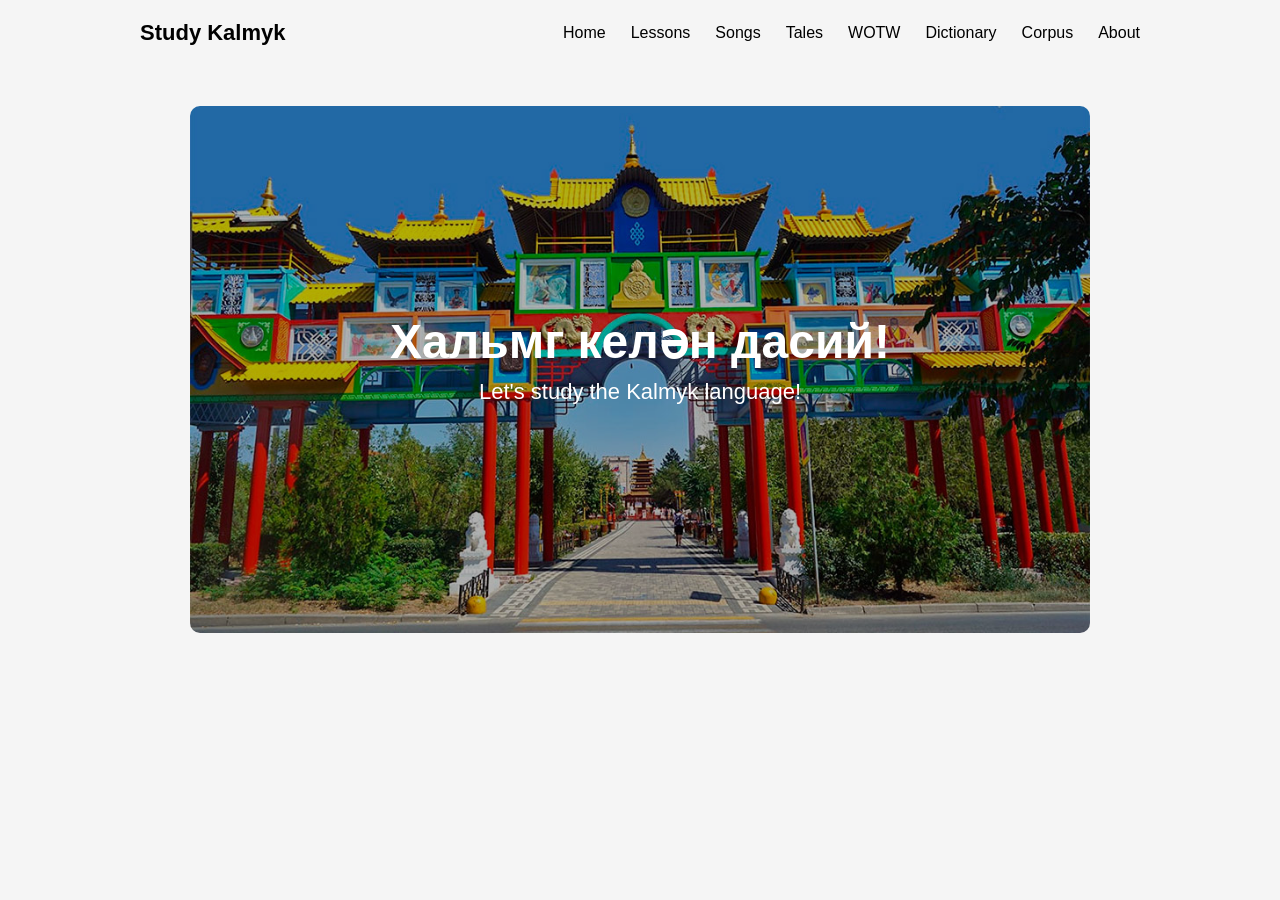
<file: index.html>
<!DOCTYPE html>
<html>
<head>
    <title>Study Kalmyk</title>
    <link rel="stylesheet" href="style.css">
</head>
<body class="has-hero">

    <!-- Navigation Bar -->
	<nav class="nav-static">		
		<div class="logo">Study Kalmyk</div>
		<ul class="nav-links">
			<li><a href="index.html">Home</a></li>
			<li><a href="lessons.html">Lessons</a></li>
			<li><a href="songs.html">Songs</a></li>
			<li><a href="tales.html">Tales</a></li>
			<li><a href="wotw.html">WOTW</a></li>
			<li><a href="https://livingdictionaries.app/kalmyk/entries" target="_blank">Dictionary</a></li>
			<li><a href="corpus.html">Corpus</a></li>
			<li><a href="about.html">About</a></li>
		</ul>
	</nav>
	
    <!-- hero Section -->
    <section class="hero">
        <img src="images/golden-gate.jpg" alt="The Golden Gate in Elista, Republic of Kalmykia">
        <div class="hero-text">
            <h1>Хальмг келəн дасий!</h1>
            <p>Let's study the Kalmyk language!</p>
        </div>
    </section>

</body>
</html>
</file>
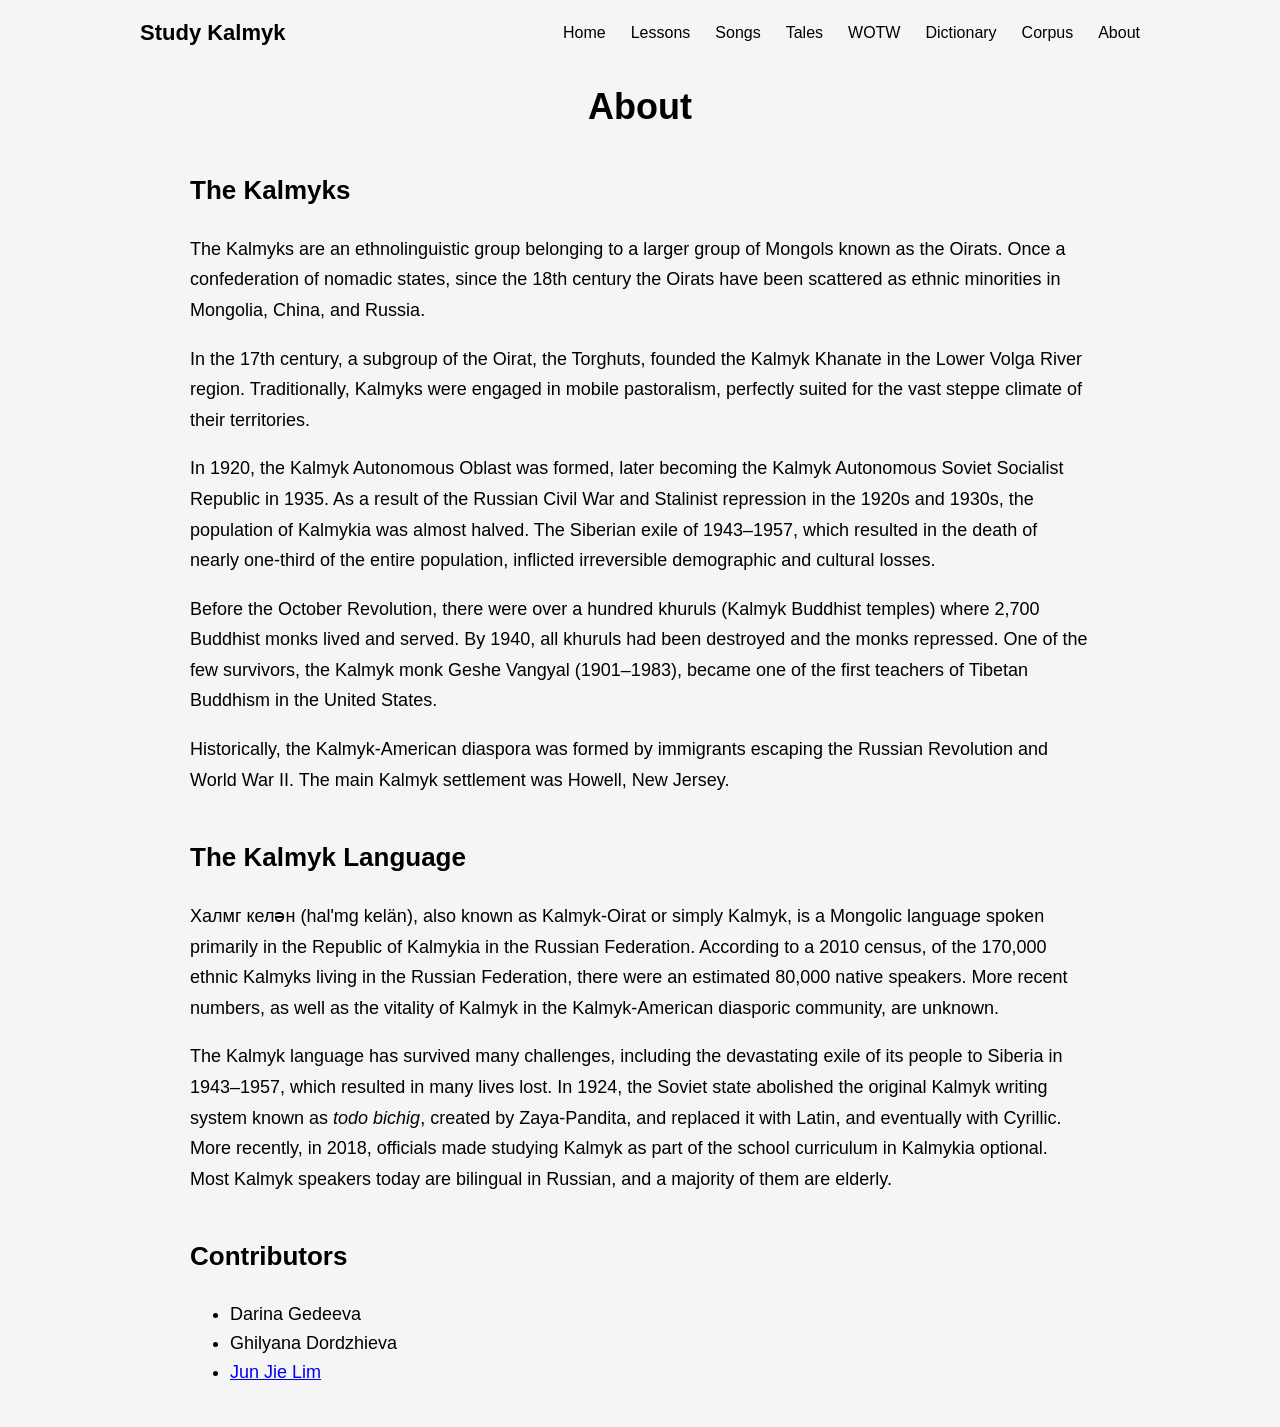
<file: about.html>
<!DOCTYPE html>
<html>
<head>
    <title>About Study Kalmyk</title>
    <link rel="stylesheet" href="style.css">
</head>

<body>
<nav class="nav-static">
    <div class="logo">Study Kalmyk</div>
    <ul class="nav-links">
        <li><a href="index.html">Home</a></li>
        <li><a href="lessons.html">Lessons</a></li>
        <li><a href="songs.html">Songs</a></li>
        <li><a href="tales.html">Tales</a></li>
        <li><a href="wotw.html">WOTW</a></li>
        <li><a href="https://livingdictionaries.app/kalmyk/entries" target="_blank">Dictionary</a></li>
        <li><a href="corpus.html">Corpus</a></li>
        <li><a href="about.html">About</a></li>
    </ul>
</nav>

<h1 class="page-title">About</h1>

<div class="about-section">

    <h2>The Kalmyks</h2>
    <p>
        The Kalmyks are an ethnolinguistic group belonging to a larger group of Mongols known as the Oirats.
        Once a confederation of nomadic states, since the 18th century the Oirats have been scattered as ethnic
        minorities in Mongolia, China, and Russia.
    </p>

    <p>
        In the 17th century, a subgroup of the Oirat, the Torghuts, founded the Kalmyk Khanate in the Lower Volga
        River region. Traditionally, Kalmyks were engaged in mobile pastoralism, perfectly suited for the vast steppe
        climate of their territories.
    </p>

    <p>
        In 1920, the Kalmyk Autonomous Oblast was formed, later becoming the Kalmyk Autonomous Soviet Socialist
        Republic in 1935. As a result of the Russian Civil War and Stalinist repression in the 1920s and 1930s,
        the population of Kalmykia was almost halved. The Siberian exile of 1943–1957, which resulted in the death
        of nearly one-third of the entire population, inflicted irreversible demographic and cultural losses.
    </p>

    <p>
        Before the October Revolution, there were over a hundred khuruls (Kalmyk Buddhist temples) where 2,700
        Buddhist monks lived and served. By 1940, all khuruls had been destroyed and the monks repressed. One of the
        few survivors, the Kalmyk monk Geshe Vangyal (1901–1983), became one of the first teachers of Tibetan Buddhism
        in the United States.
    </p>

    <p>
        Historically, the Kalmyk-American diaspora was formed by immigrants escaping the Russian Revolution and
        World War II. The main Kalmyk settlement was Howell, New Jersey.
    </p>

    <h2>The Kalmyk Language</h2>
    <p>
        Халмг келəн (hal'mg kelän), also known as Kalmyk-Oirat or simply Kalmyk, is a Mongolic language spoken
        primarily in the Republic of Kalmykia in the Russian Federation. According to a 2010 census, of the
        170,000 ethnic Kalmyks living in the Russian Federation, there were an estimated 80,000 native speakers.
        More recent numbers, as well as the vitality of Kalmyk in the Kalmyk-American diasporic community, are unknown.
    </p>

    <p>
        The Kalmyk language has survived many challenges, including the devastating exile of its people to Siberia
        in 1943–1957, which resulted in many lives lost. In 1924, the Soviet state abolished the original Kalmyk
        writing system known as <em>todo bichig</em>, created by Zaya-Pandita, and replaced it with Latin, and
        eventually with Cyrillic. More recently, in 2018, officials made studying Kalmyk as part of the school
        curriculum in Kalmykia optional. Most Kalmyk speakers today are bilingual in Russian, and a majority of
        them are elderly.
    </p>

    <h2>Contributors</h2>
    <ul class="contributors-list">
		<li>Darina Gedeeva</li>
        <li>Ghilyana Dordzhieva</li>
        <li><a href="https://limjunjie.com/" target="_blank">Jun Jie Lim</a></li>
    </ul>

</div>

</body>
</html>
</file>
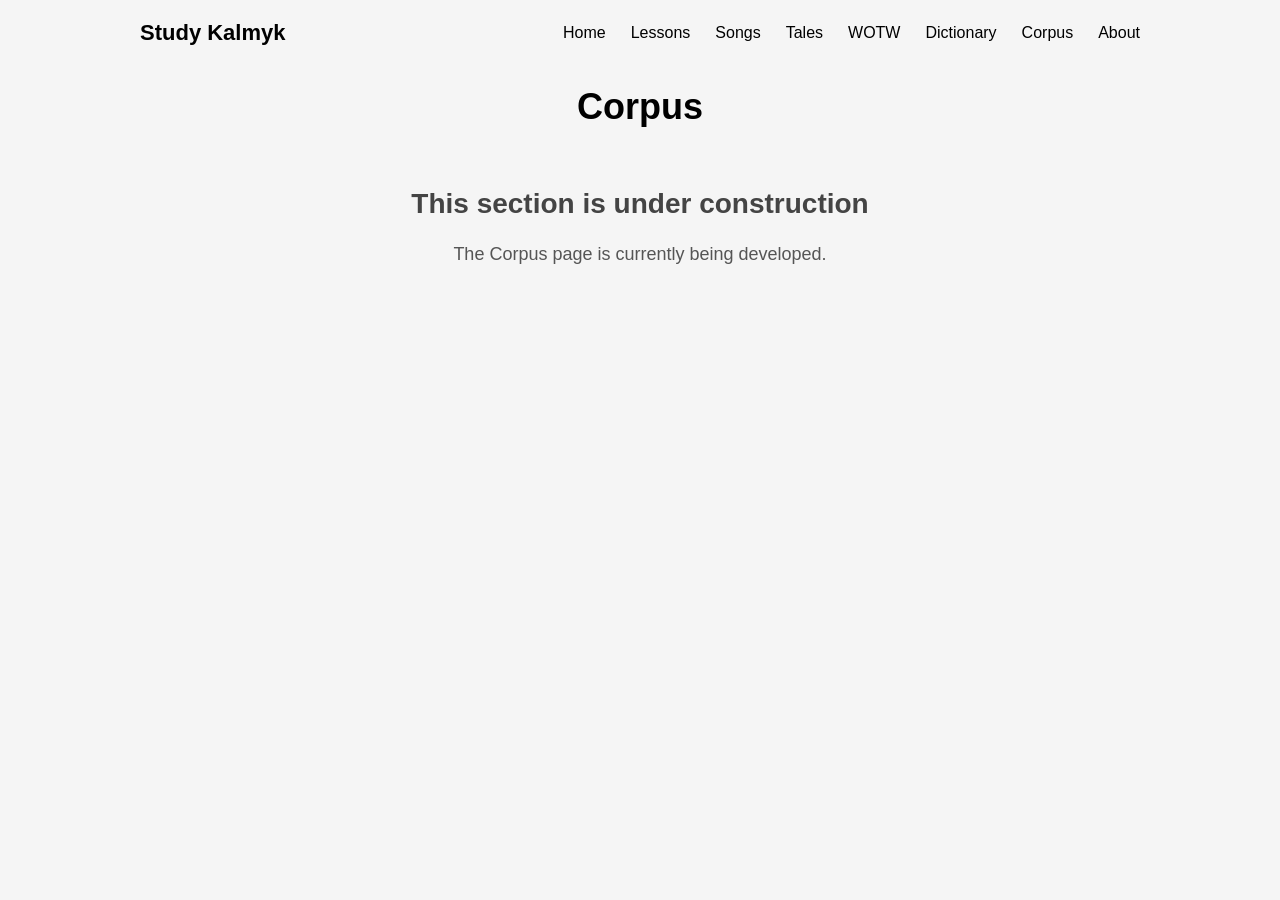
<file: corpus.html>
<!DOCTYPE html>
<html>
<head>
    <title>Kalmyk Corpus</title>
    <link rel="stylesheet" href="style.css">
</head>

<body>
<nav class="nav-static">
    <div class="logo">Study Kalmyk</div>
    <ul class="nav-links">
        <li><a href="index.html">Home</a></li>
        <li><a href="lessons.html">Lessons</a></li>
        <li><a href="songs.html">Songs</a></li>
        <li><a href="tales.html">Tales</a></li>
        <li><a href="wotw.html">WOTW</a></li>
        <li><a href="https://livingdictionaries.app/kalmyk/entries" target="_blank">Dictionary</a></li>
        <li><a href="corpus.html">Corpus</a></li>
        <li><a href="about.html">About</a></li>
    </ul>
</nav>

<h1 class="page-title">Corpus</h1>

<div class="general-container">
    <h2 class="general-title">This section is under construction</h2>
    <p class="general-text">
        The Corpus page is currently being developed.  
    </p>
</div>

</body>
</html>
</file>
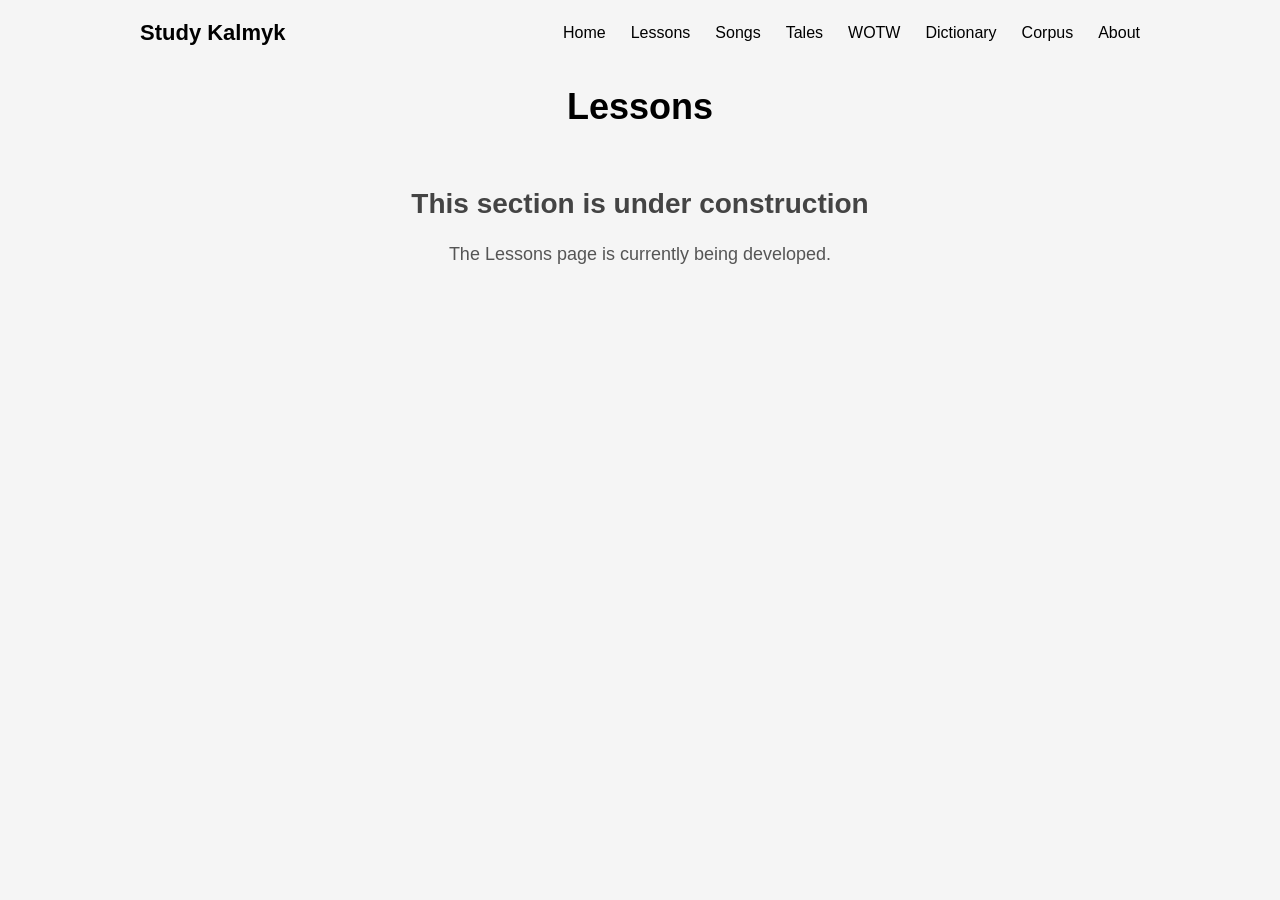
<file: lessons.html>
<!DOCTYPE html>
<html>
<head>
    <title>Kalmyk Lessons</title>
    <link rel="stylesheet" href="style.css">
</head>

<body>
<nav class="nav-static">
    <div class="logo">Study Kalmyk</div>
    <ul class="nav-links">
        <li><a href="index.html">Home</a></li>
        <li><a href="lessons.html">Lessons</a></li>
        <li><a href="songs.html">Songs</a></li>
        <li><a href="tales.html">Tales</a></li>
        <li><a href="wotw.html">WOTW</a></li>
        <li><a href="https://livingdictionaries.app/kalmyk/entries" target="_blank">Dictionary</a></li>
        <li><a href="corpus.html">Corpus</a></li>
        <li><a href="about.html">About</a></li>
    </ul>
</nav>

<h1 class="page-title">Lessons</h1>

<div class="general-container">
    <h2 class="general-title">This section is under construction</h2>
    <p class="general-text">
        The Lessons page is currently being developed.  
    </p>
</div>

</body>
</html>
</file>
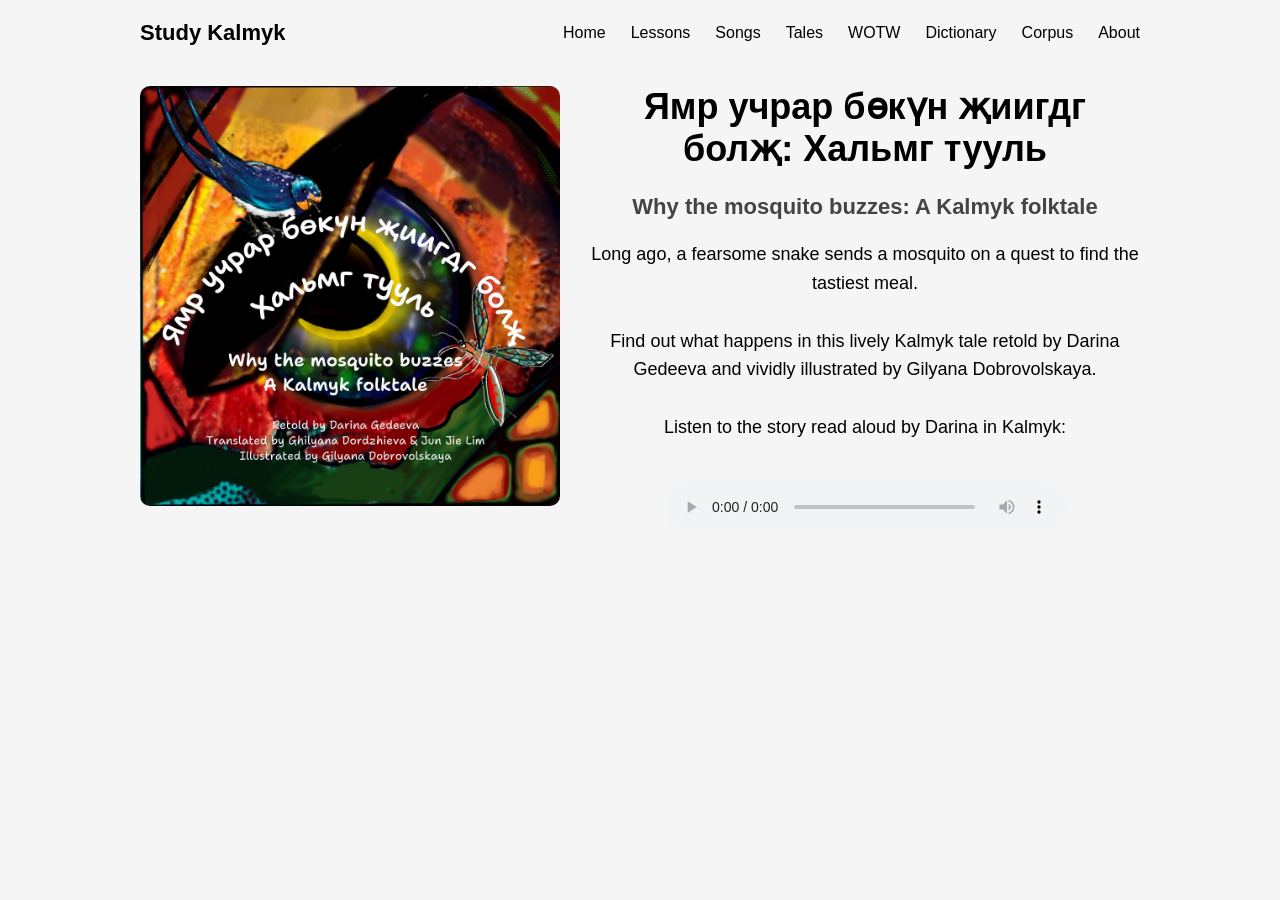
<file: mosquito.html>
<!DOCTYPE html>
<html>
<head>
    <meta charset="utf-8">
    <title>Redirecting...</title>

    <script>
        window.location.replace("/tales/mosquito.html");
    </script>
</head>
<body>
</body>
</html>
</file>
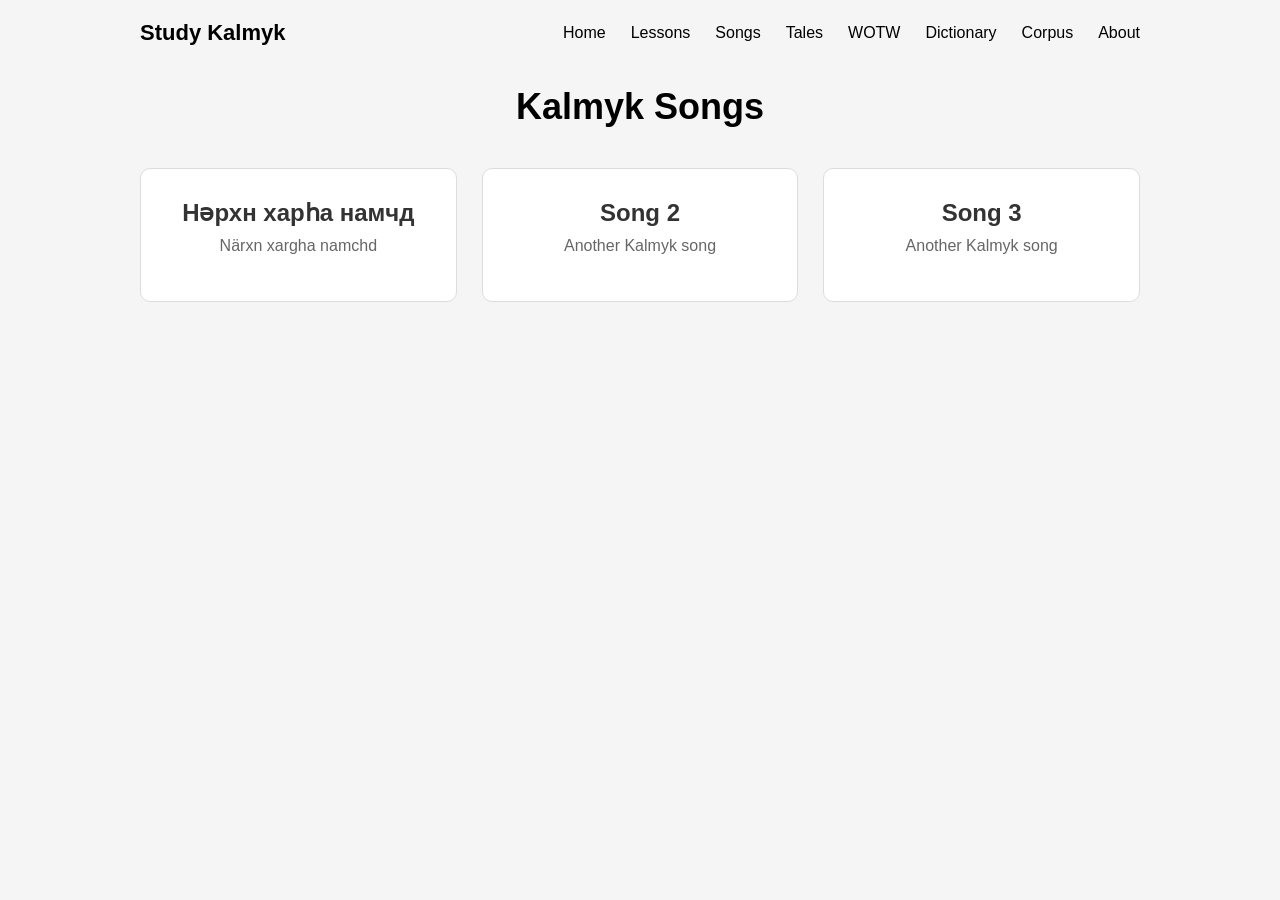
<file: songs.html>
<!DOCTYPE html>
<html>
<head>
    <title>Kalmyk Songs</title>
    <link rel="stylesheet" href="style.css">
</head>

<body>
<nav class="nav-static">
    <div class="logo">Study Kalmyk</div>
    <ul class="nav-links">
        <li><a href="index.html">Home</a></li>
        <li><a href="lessons.html">Lessons</a></li>
        <li><a href="songs.html">Songs</a></li>
        <li><a href="tales.html">Tales</a></li>
        <li><a href="wotw.html">WOTW</a></li>
        <li><a href="https://livingdictionaries.app/kalmyk/entries" target="_blank">Dictionary</a></li>
        <li><a href="corpus.html">Corpus</a></li>
        <li><a href="about.html">About</a></li>
    </ul>
</nav>

<h1 class="page-title">Kalmyk Songs</h1>

<div class="grid">

    <!-- SONG 1 -->
    <a class="tale-card" href="songs/naerxn-xargha-namchd.html">
        <div class="tale-card-inner">
            <h2>Нәрхн харһа намчд</h2>
            <p>Närxn xargha namchd</p>
        </div>
    </a>

    <!-- SONG 2 -->
    <a class="tale-card" href="songs/song2.html">
        <div class="tale-card-inner">
            <h2>Song 2</h2>
            <p>Another Kalmyk song</p>
        </div>
    </a>

    <!-- SONG 3 -->
    <a class="tale-card" href="songs/song3.html">
        <div class="tale-card-inner">
            <h2>Song 3</h2>
            <p>Another Kalmyk song</p>
        </div>
    </a>

</div>

</body>
</html>
</file>
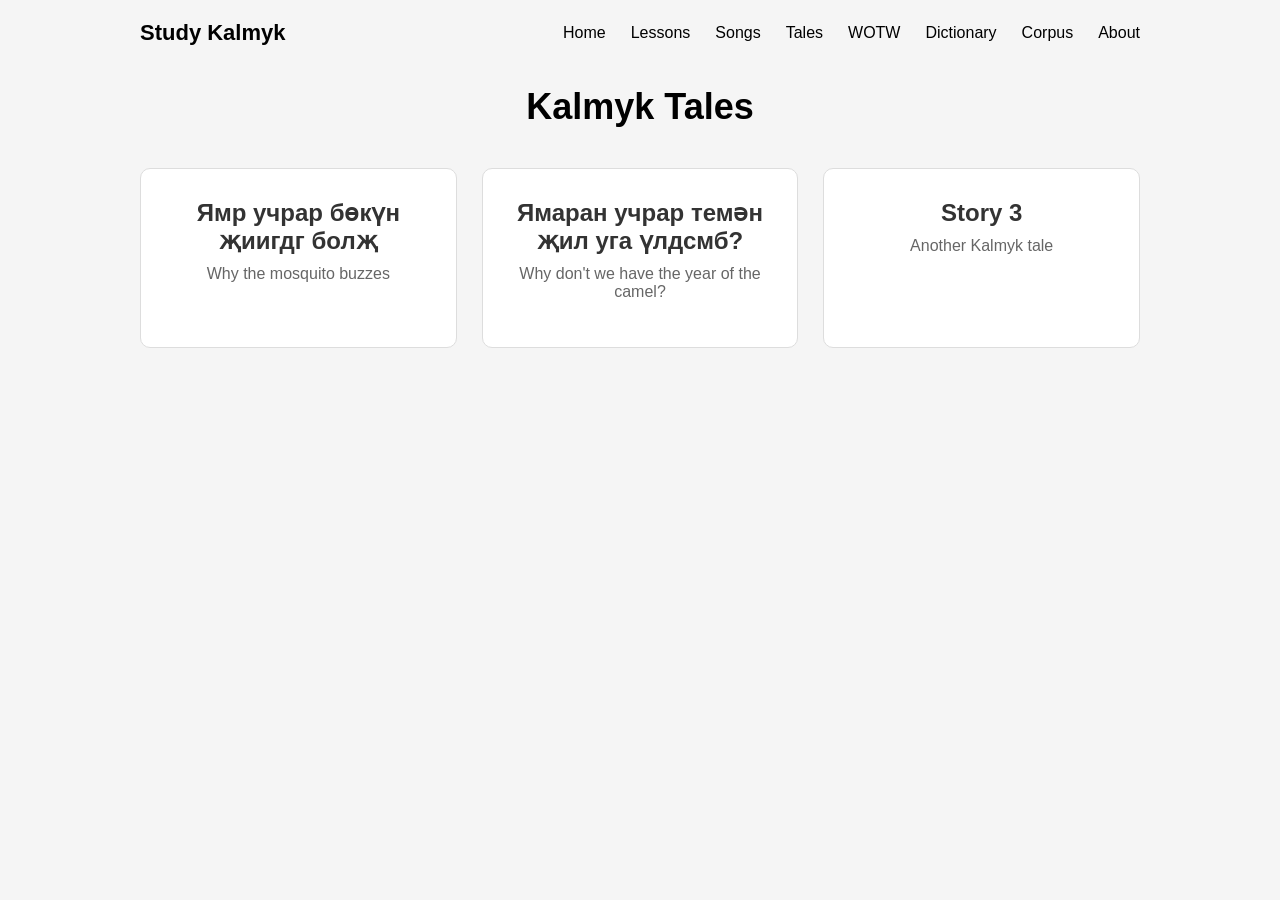
<file: tales.html>
<!DOCTYPE html>
<html>
<head>
    <title>Kalmyk Tales</title>
    <link rel="stylesheet" href="style.css">
</head>

<body>
<nav class="nav-static">
    <div class="logo">Study Kalmyk</div>
    <ul class="nav-links">
        <li><a href="index.html">Home</a></li>
        <li><a href="lessons.html">Lessons</a></li>
        <li><a href="songs.html">Songs</a></li>
        <li><a href="tales.html">Tales</a></li>
        <li><a href="wotw.html">WOTW</a></li>
        <li><a href="https://livingdictionaries.app/kalmyk/entries" target="_blank">Dictionary</a></li>
        <li><a href="corpus.html">Corpus</a></li>
        <li><a href="about.html">About</a></li>
    </ul>
</nav>

<h1 class="page-title">Kalmyk Tales</h1>

<div class="grid">

    <a class="tale-card" href="tales/mosquito.html">
        <div class="tale-card-inner">
            <h2>Ямр учрар бөкүн җиигдг болҗ</h2>
            <p>Why the mosquito buzzes</p>
        </div>
    </a>

    <a class="tale-card" href="tales/camel.html">
        <div class="tale-card-inner">
            <h2>Ямаран учрар темән җил уга үлдсмб?</h2>
            <p>Why don't we have the year of the camel?</p>
        </div>
    </a>

    <a class="tale-card" href="tales/story3.html">
        <div class="tale-card-inner">
            <h2>Story 3</h2>
            <p>Another Kalmyk tale</p>
        </div>
    </a>

</div>

</body>
</html>
</file>
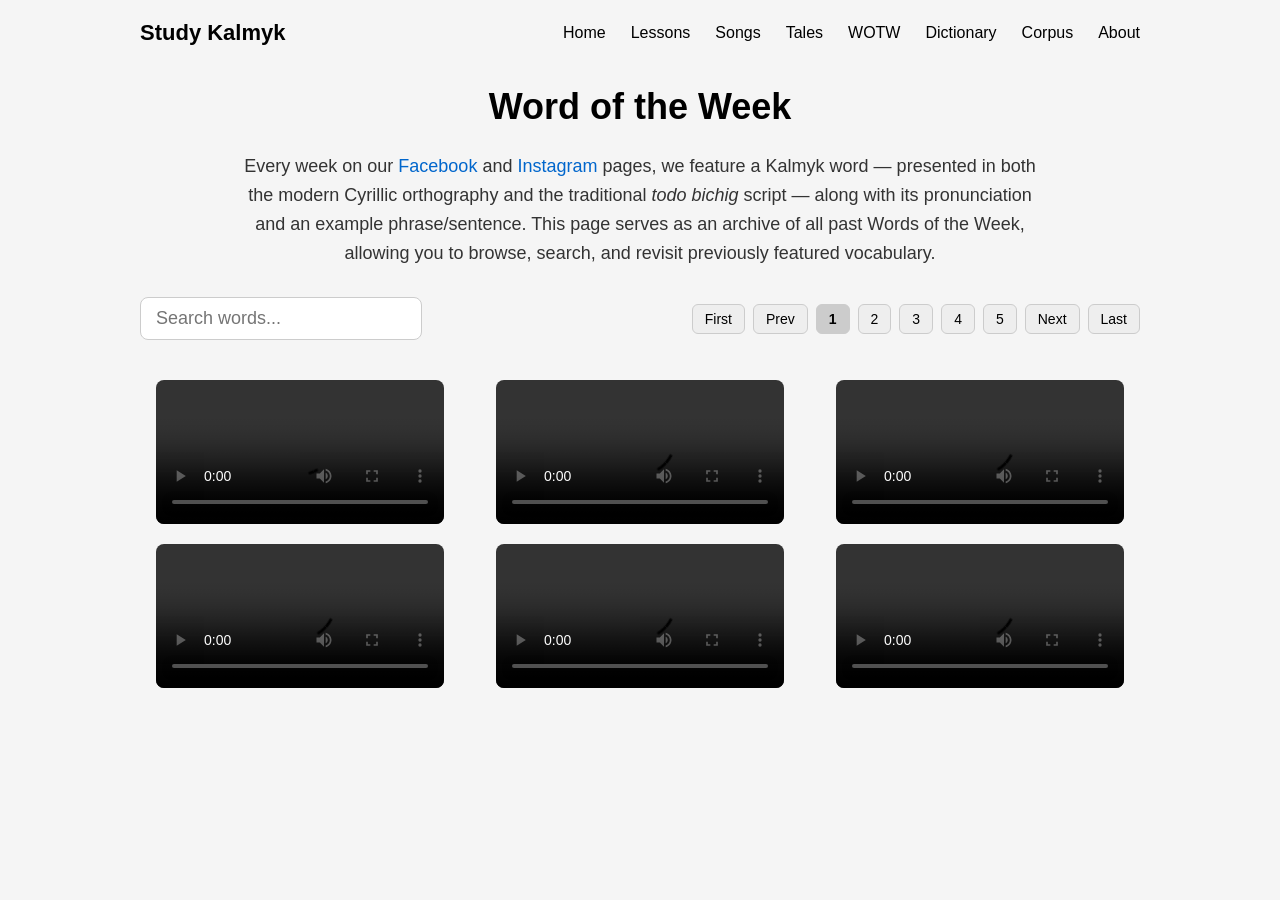
<file: wotw.html>
<!DOCTYPE html>
<html>
<head>
    <title>Kalmyk Word of the Week</title>
    <link rel="stylesheet" href="style.css">
</head>
<body>

<nav class="nav-static">
    <div class="logo">Study Kalmyk</div>
    <ul class="nav-links">
        <li><a href="index.html">Home</a></li>
        <li><a href="lessons.html">Lessons</a></li>
        <li><a href="songs.html">Songs</a></li>
        <li><a href="tales.html">Tales</a></li>
        <li><a href="wotw.html">WOTW</a></li>
        <li><a href="https://livingdictionaries.app/kalmyk/entries" target="_blank">Dictionary</a></li>
        <li><a href="corpus.html">Corpus</a></li>
        <li><a href="about.html">About</a></li>
    </ul>
</nav>

    <h1 class="page-title">Word of the Week</h1>
	
	<p class="intro-text">
    Every week on our <a href="https://www.facebook.com/studykalmyk/" target="_blank">Facebook</a> and <a href="https://www.instagram.com/studykalmyk/" target="_blank">Instagram</a> pages, we feature a Kalmyk word — presented in both the modern Cyrillic orthography and the traditional <i>todo bichig</i> script — along with its pronunciation and an example phrase/sentence. This page serves as an archive of all past Words of the Week, allowing you to browse, search, and revisit previously featured vocabulary.
	</p>

    <!-- Container for dynamic entries and search bar -->
    <div class="wotw-topbar">
		<input type="text" id="searchBar" placeholder="Search words..." class="search-input">
		<div id="pagination" class="pagination"></div>
	</div>

	<div id="wotwContainer" class="wotw-container"></div>


<script>
async function loadWOTW() {
    const response = await fetch("wotw.json");
    const data = await response.json();

    const container = document.getElementById("wotwContainer");
    const pagination = document.getElementById("pagination");
    const searchBar = document.getElementById("searchBar");

    let currentPage = 1;
    const itemsPerPage = 6;

    function renderPage() {
        container.innerHTML = "";

        const start = (currentPage - 1) * itemsPerPage;
        const end = start + itemsPerPage;
        const pageItems = data.slice(start, end);

        pageItems.forEach(entry => {
            const div = document.createElement("div");
            div.className = "wotw-entry";

            div.innerHTML = `
                <video controls class="wotw-video">
                    <source src="${entry.video}" type="video/mp4">
                </video>
            `;

            container.appendChild(div);
        });

        renderPagination();
    }

    function renderPagination() {
        pagination.innerHTML = "";

        const totalPages = Math.ceil(data.length / itemsPerPage);

        // FIRST
        const firstBtn = document.createElement("button");
        firstBtn.textContent = "First";
        firstBtn.onclick = () => {
            currentPage = 1;
            renderPage();
        };
        pagination.appendChild(firstBtn);

        // PREVIOUS
        const prevBtn = document.createElement("button");
        prevBtn.textContent = "Prev";
        prevBtn.onclick = () => {
            if (currentPage > 1) {
                currentPage--;
                renderPage();
            }
        };
        pagination.appendChild(prevBtn);

        // NUMBERED BUTTONS
        for (let i = 1; i <= totalPages; i++) {
            const pageBtn = document.createElement("button");
            pageBtn.textContent = i;

            if (i === currentPage) {
                pageBtn.classList.add("active");
            }

            pageBtn.onclick = () => {
                currentPage = i;
                renderPage();
            };

            pagination.appendChild(pageBtn);
        }

        // NEXT
        const nextBtn = document.createElement("button");
        nextBtn.textContent = "Next";
        nextBtn.onclick = () => {
            if (currentPage < totalPages) {
                currentPage++;
                renderPage();
            }
        };
        pagination.appendChild(nextBtn);

        // LAST
        const lastBtn = document.createElement("button");
        lastBtn.textContent = "Last";
        lastBtn.onclick = () => {
            currentPage = totalPages;
            renderPage();
        };
        pagination.appendChild(lastBtn);
    }

    // SEARCH FUNCTIONALITY
    searchBar.addEventListener("keyup", () => {
        const query = searchBar.value.toLowerCase().trim();

        if (query === "") {
            currentPage = 1;
            renderPage();
            return;
        }

        const filtered = data.filter(entry => {
            const metadata = `
                ${entry.word}
                ${entry.transliteration}
                ${entry["alt-transliteration"] || ""}
                ${entry.meaning}
                ${entry.example}
                ${entry["example-transliteration"] || ""}
                ${entry["alt-example-transliteration"] || ""}
                ${entry["example-meaning"] || ""}
                ${entry.video}
            `.toLowerCase();

            return metadata.includes(query);
        });

        container.innerHTML = "";
        pagination.innerHTML = "";

        filtered.forEach(entry => {
            const div = document.createElement("div");
            div.className = "wotw-entry";

            div.innerHTML = `
                <video controls class="wotw-video">
                    <source src="${entry.video}" type="video/mp4">
                </video>
            `;

            container.appendChild(div);
        });
    });

    renderPage();
}

loadWOTW();
</script>

</body>
</html>
</file>
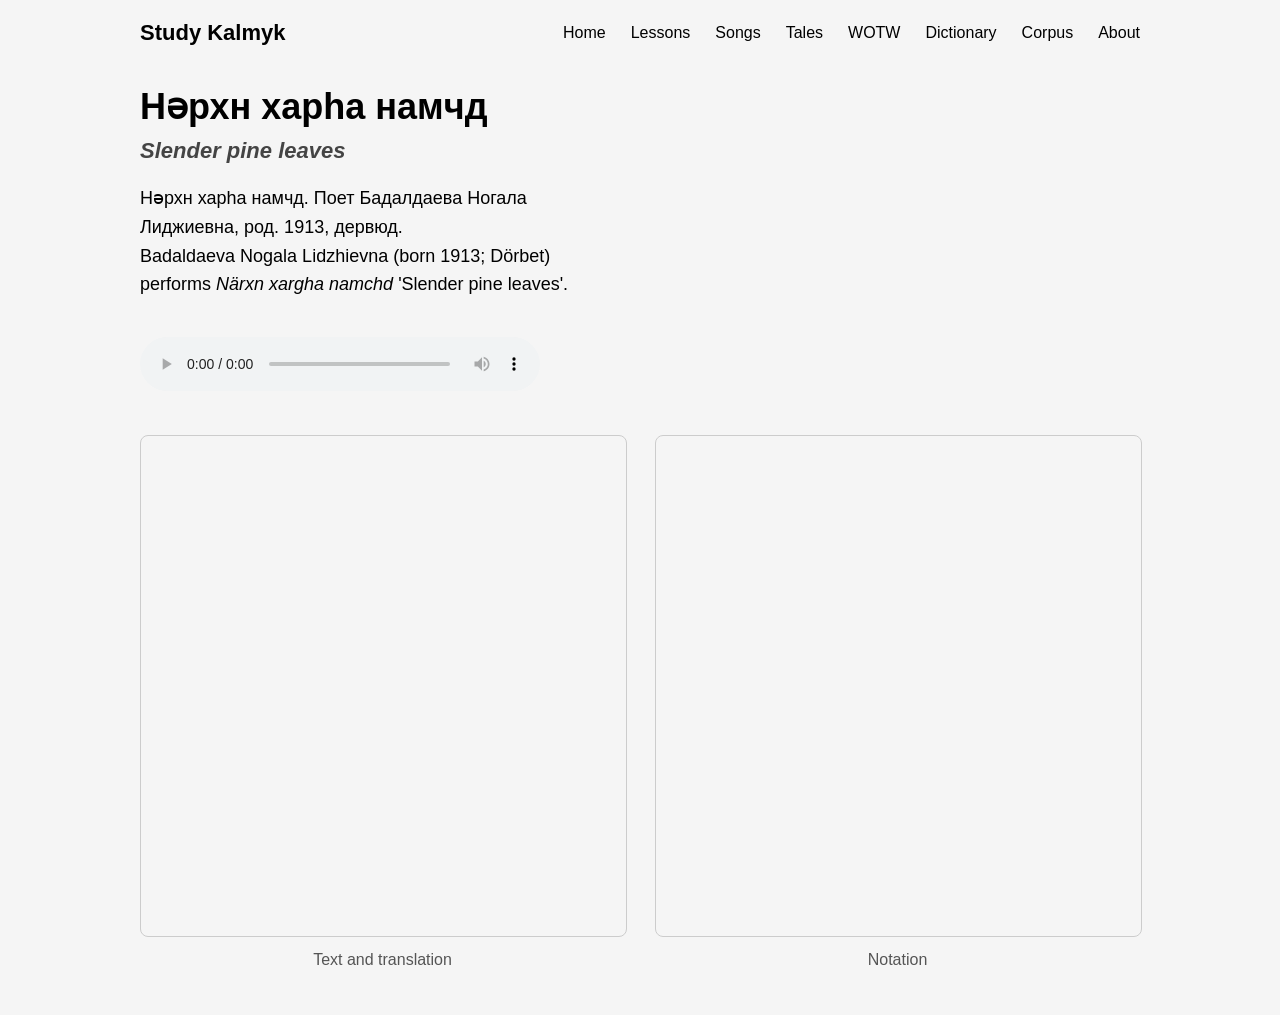
<file: songs/naerxn-xargha-namchd.html>
<!DOCTYPE html>
<html>
<head>
    <title>Нәрхн харhа намчд</title>
    <link rel="stylesheet" href="../style.css">
</head>

<body>
<nav class="nav-static">
    <div class="logo">Study Kalmyk</div>
    <ul class="nav-links">
        <li><a href="../index.html">Home</a></li>
        <li><a href="../lessons.html">Lessons</a></li>
        <li><a href="../songs.html">Songs</a></li>
        <li><a href="../tales.html">Tales</a></li>
        <li><a href="../wotw.html">WOTW</a></li>
        <li><a href="https://livingdictionaries.app/kalmyk/entries" target="_blank">Dictionary</a></li>
        <li><a href="../corpus.html">Corpus</a></li>
        <li><a href="../about.html">About</a></li>
    </ul>
</nav>

<div class="song-header">

    <!-- LEFT: Title + Subtitle + Description -->
    <div class="song-info">
        <h1 class="song-title">Нәрхн харhа намчд</h1>
        <h2 class="song-subtitle"><em>Slender pine leaves</em></h2>

        <p class="song-description">
            Нәрхн харhа намчд. Поет Бадалдаева Ногала Лиджиевна, род. 1913, дервюд.<br>
            Badaldaeva Nogala Lidzhievna (born 1913; Dörbet) performs <em>Närxn xargha namchd</em> 'Slender pine leaves'.
        </p>

        <audio controls class="song-audio">
            <source src="https://filedn.com/lLrTC9f1HFdSosvOHd13ozL/Study%20Kalmyk/songs/Naerxn%20xargha%20namchd/Saglr_301_19.mp3" type="audio/mpeg">
            Your browser does not support the audio element.
        </audio>
    </div>

    <!-- RIGHT: YouTube video -->
    <div class="song-video">
        <iframe 
            src="https://www.youtube.com/embed/dKcF5mxvQRs?si=JRbgnr1Zv_0BSwj6"
            class="video-embed"
            title="Нәрхн харhа намчд – performance"
            frameborder="0"
            allow="accelerometer; autoplay; clipboard-write; encrypted-media; gyroscope; picture-in-picture"
            allowfullscreen>
        </iframe>
    </div>

</div>


<div class="pdf-grid">

    <!-- PDF 1 -->
    <div class="pdf-box">
        <iframe 
            src="https://filedn.com/lLrTC9f1HFdSosvOHd13ozL/Study%20Kalmyk/songs/Naerxn%20xargha%20namchd/%D0%91%D0%B0%D0%B4%D0%B0%D0%BB%D0%B4%D0%B0%D0%B5%D0%B2%D0%B0_%D1%82%D0%B5%D0%BA%D1%81%D1%82_%D1%81%D0%B0%D0%B9%D1%82.pdf"
            class="pdf-viewer">
        </iframe>
        <p class="pdf-label">Text and translation</p>
    </div>

    <!-- PDF 2 -->
    <div class="pdf-box">
        <iframe 
            src="https://filedn.com/lLrTC9f1HFdSosvOHd13ozL/Study%20Kalmyk/songs/Naerxn%20xargha%20namchd/%D0%9D%D0%BE%D1%82%D1%8B.pdf"
            class="pdf-viewer">
        </iframe>
        <p class="pdf-label">Notation</p>
    </div>
	
</div>

</body>
</html>
</file>
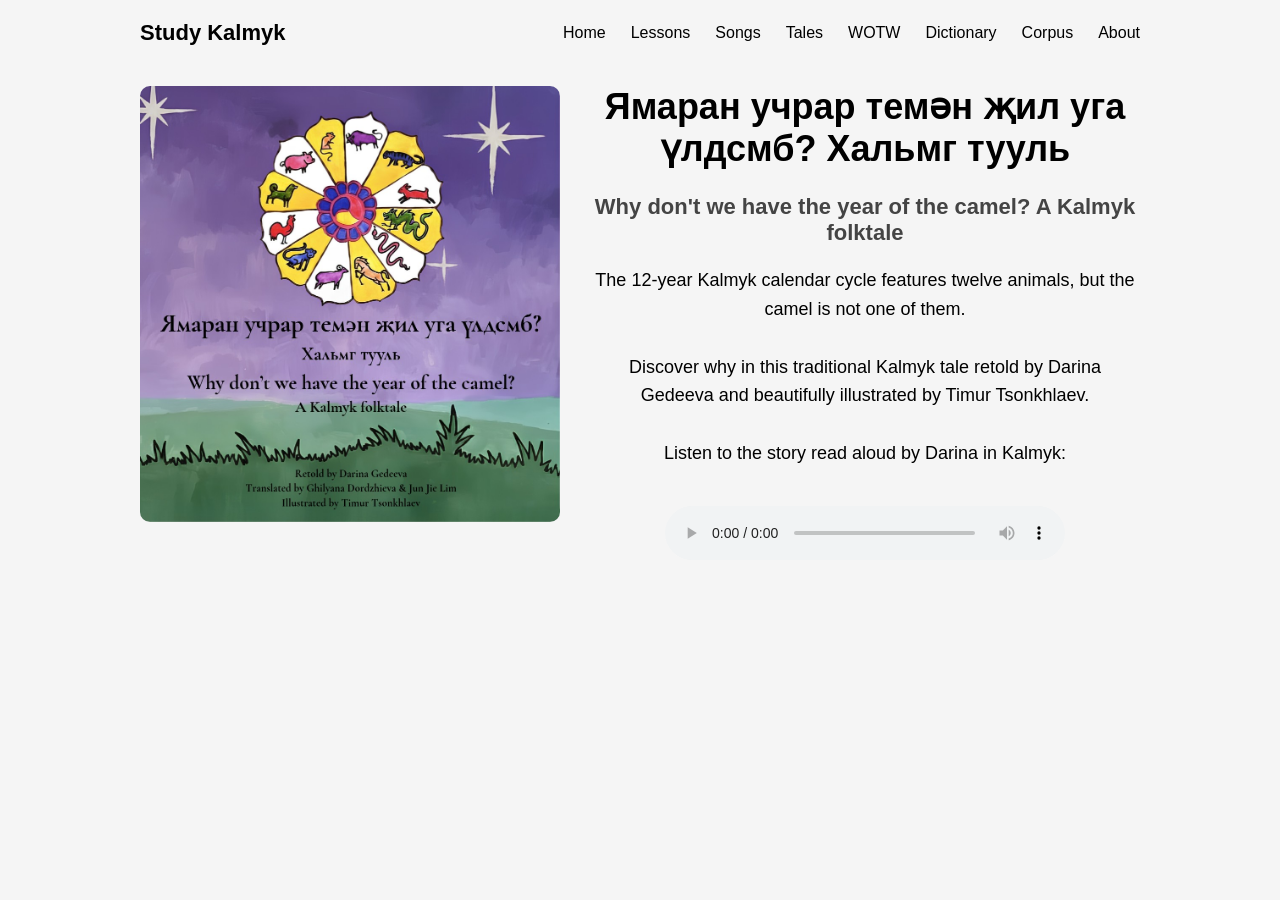
<file: tales/camel.html>
<!DOCTYPE html>
<html>
<head>
    <title>Why don't we have the year of the camel?</title>
    <link rel="stylesheet" href="../style.css">
</head>

<body>
<nav class="nav-static">
    <div class="logo">Study Kalmyk</div>
    <ul class="nav-links">
        <li><a href="../index.html">Home</a></li>
        <li><a href="../lessons.html">Lessons</a></li>
        <li><a href="../songs.html">Songs</a></li>
        <li><a href="../tales.html">Tales</a></li>
        <li><a href="../wotw.html">WOTW</a></li>
        <li><a href="https://livingdictionaries.app/kalmyk/entries" target="_blank">Dictionary</a></li>
        <li><a href="../corpus.html">Corpus</a></li>
        <li><a href="../about.html">About</a></li>
    </ul>
</nav>

<div class="tale-header">

    <!-- LEFT: IMAGE -->
    <img src="../images/camel-front-cover.jpg" alt="Cover of Why don't we have the year of the camel" class="tale-cover">

    <!-- RIGHT: TITLE + SUBTITLE + DESCRIPTION -->
    <div class="tale-info">
        <h1 class="page-title">Ямаран учрар темән җил уга үлдсмб? Хальмг тууль</h1>
        <h2 class="tale-subtitle">Why don't we have the year of the camel? A Kalmyk folktale</h2>

        <p class="tale-description">
            The 12-year Kalmyk calendar cycle features twelve animals, but the camel is not one of them.<br><br>
            Discover why in this traditional Kalmyk tale retold by Darina Gedeeva and beautifully illustrated by Timur Tsonkhlaev.<br><br>
            Listen to the story read aloud by Darina in Kalmyk:
        </p>

        <!-- AUDIO PLAYER -->
        <audio controls>
            <source src="https://filedn.com/lLrTC9f1HFdSosvOHd13ozL/Study%20Kalmyk/tales/camel/camel-story-audio-final.wav" type="audio/wav">
            Your browser does not support the audio element.
        </audio>
    </div>

</div>

</body>
</html>
</file>
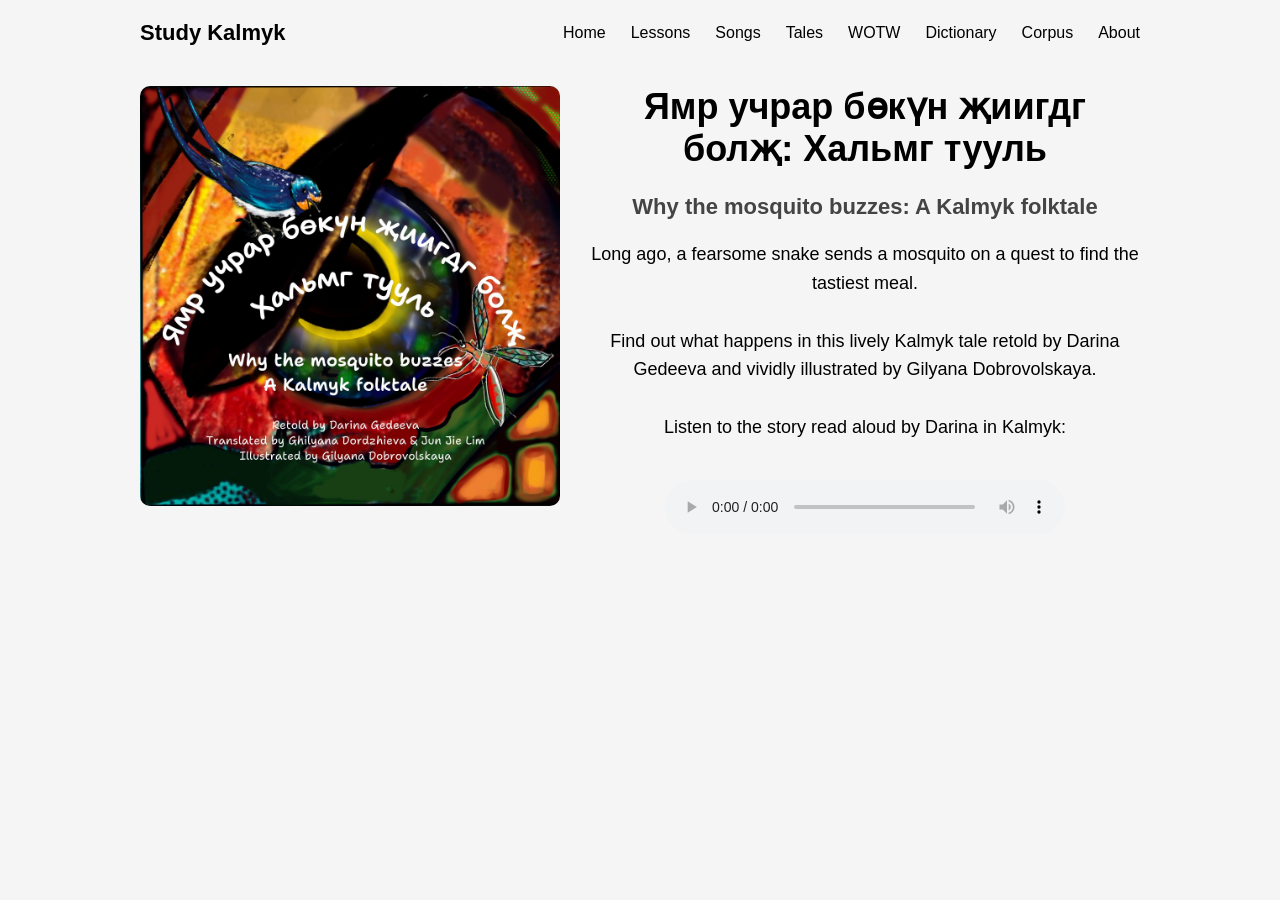
<file: tales/mosquito.html>
<!DOCTYPE html>
<html>
<head>
    <title>Why the mosquito buzzes</title>
    <link rel="stylesheet" href="../style.css">
</head>

<body>
<nav class="nav-static">
    <div class="logo">Study Kalmyk</div>
    <ul class="nav-links">
        <li><a href="../index.html">Home</a></li>
        <li><a href="../lessons.html">Lessons</a></li>
        <li><a href="../songs.html">Songs</a></li>
        <li><a href="../tales.html">Tales</a></li>
        <li><a href="../wotw.html">WOTW</a></li>
        <li><a href="https://livingdictionaries.app/kalmyk/entries" target="_blank">Dictionary</a></li>
        <li><a href="../corpus.html">Corpus</a></li>
        <li><a href="../about.html">About</a></li>
    </ul>
</nav>

<div class="tale-header">

    <!-- LEFT: IMAGE -->
    <img src="../images/mosquito-cover.jpg" alt="Cover of Why the mosquito buzzes" class="tale-cover">

    <!-- RIGHT: TITLE + SUBTITLE + DESCRIPTION -->
    <div class="tale-info">
        <h1 class="page-title">Ямр учрар бөкүн җиигдг болҗ: Хальмг тууль</h1>
        <h2 class="tale-subtitle">Why the mosquito buzzes: A Kalmyk folktale</h2>

        <p class="tale-description">
            Long ago, a fearsome snake sends a mosquito on a quest to find the tastiest meal.<br><br>
            Find out what happens in this lively Kalmyk tale retold by Darina Gedeeva and vividly illustrated by Gilyana Dobrovolskaya.<br><br>
            Listen to the story read aloud by Darina in Kalmyk:
        </p>

        <!-- AUDIO PLAYER -->
        <audio controls>
            <source src="https://filedn.com/lLrTC9f1HFdSosvOHd13ozL/Study%20Kalmyk/tales/mosquito/mosquito-story-audio-final.wav" type="audio/wav">
            Your browser does not support the audio element.
        </audio>
    </div>

</div>

</body>
</html>
</file>
<file: style.css>
/* Reset */
body {
    margin: 0;
    font-family: Arial, sans-serif;
    background-color: #f5f5f5;
}

/* Page wrapper to center image + nav together */
.hero {
    margin-top: 60px;              /* space from top of page */
    display: flex;
    flex-direction: column;
    align-items: center;           /* centers image block */
    justify-content: center;
    text-align: center;
    position: relative;
}

/* Image */
.hero img {
    width: 100%;
    max-width: 900px;              /* controls width of image + nav */
    height: auto;
    border-radius: 10px;
    filter: brightness(70%);
}


/* Static nav bar */
nav.nav-static {
    position: static;
    width: 100%;
    max-width: 1000px;
    margin: 20px auto 40px auto;
    padding: 0 30px;
    display: flex;
    justify-content: space-between; /* logo left, links right */
    align-items: center;
}

nav.nav-static .nav-links {
    list-style: none;      /* removes bullets */
    display: flex;         /* horizontal layout */
    gap: 25px;
    margin: 0;
    padding: 0;
}

/* Logo (left) */
nav .logo {
    color: black;
    font-size: 22px;
    font-weight: bold;
}

/* Nav link styling */
nav .nav-links a {
    color: black;
    text-decoration: none;
    font-size: 16px;
}

nav .nav-links a:hover {
    text-decoration: underline;
}

/* Centered Text Over Image */
.hero-text {
    position: absolute;
    top: 50%;
    left: 50%;
    transform: translate(-50%, -50%);
    color: white;
}

.hero-text h1 {
    font-size: 48px;
    margin: 0;
}

.hero-text p {
    font-size: 22px;
    margin-top: 10px;
}

.page-title {
    text-align: center;
    margin-top: 40px;
    font-size: 36px;
}

.search-input {
    display: block;
    margin: 20px auto;
    padding: 10px 15px;
    font-size: 18px;
    width: 80%;
    max-width: 400px;
    border-radius: 8px;
    border: 1px solid #ccc;
}

/* Styling for general text */
.general-container {
    max-width: 800px;
    margin: 60px auto;
    padding: 0 30px;
    text-align: center;
}

.general-title {
    font-size: 28px;
    margin-bottom: 20px;
    color: #444;
}

.general-text {
    font-size: 18px;
    line-height: 1.6;
    color: #555;
}



/* Grid layout for Tales and Songs */
.grid {
    max-width: 1000px;
    margin: 40px auto;
    padding: 0 30px;
    display: grid;
    grid-template-columns: repeat(3, 1fr);
    gap: 25px;
}

/* Styling for Songs */
/* SONG HEADER TWO-COLUMN LAYOUT */
.song-header {
    max-width: 1000px;
    margin: 40px auto;
    padding: 0 30px;
    display: flex;
    gap: 40px;
    align-items: flex-start;
}

/* LEFT COLUMN */
.song-info {
    flex: 1;
}

.song-title {
    font-size: 36px;
    margin: 0;
}

.song-subtitle {
    font-size: 22px;
    margin-top: 10px;
    color: #444;
}

.song-description {
    font-size: 18px;
    line-height: 1.6;
    margin-top: 20px;
}

.song-audio {
    width: 100%;
    max-width: 400px;
    margin-top: 20px;
}

/* RIGHT COLUMN */
.song-video {
    flex: 1;
    display: flex;
    justify-content: flex-end;
}

.video-embed {
    width: 100%;
    max-width: 550px;
    height: 300px;
    border-radius: 10px;
    border: none;
}


/* PDF section title */
.pdf-section-title {
    text-align: center;
    margin-top: 40px;
    font-size: 26px;
    color: #444;
}

/* PDF grid */
.pdf-grid {
    max-width: 1000px;
    margin: 30px auto;
    padding: 0 30px;
    display: grid;
    grid-template-columns: repeat(2, 1fr);
    gap: 30px;
}

/* PDF viewer box */
.pdf-box {
    text-align: center;
}

.pdf-viewer {
    width: 100%;
    height: 500px;
    border: 1px solid #ccc;
    border-radius: 8px;
}

.pdf-label {
    margin-top: 10px;
    font-size: 16px;
    color: #555;
}

/* Video section title */
.video-section-title {
    text-align: center;
    margin-top: 50px;
    font-size: 24px;
    color: #444;
    line-height: 1.5;
}

/* Styling for Tales */
.tale-card {
    display: block;
    background: #ffffff;
    border-radius: 10px;
    padding: 30px;
    text-align: center;
    text-decoration: none;
    color: #333;
    border: 1px solid #ddd;
    transition: transform 0.2s, box-shadow 0.2s;
}

.tale-card:hover {
    transform: translateY(-5px);
    box-shadow: 0 4px 12px rgba(0,0,0,0.15);
}

.tale-card-inner h2 {
    margin: 0;
    font-size: 24px;
}

.tale-card-inner p {
    margin-top: 10px;
    font-size: 16px;
    color: #666;
}

/* Tale page layout */
.tale-header {
    max-width: 1000px;
    margin: 40px auto;
    padding: 0 30px;
    display: flex;
    gap: 40px;
    align-items: flex-start; /* aligns top of image + text */
}

/* Image column: ~40% width */
.tale-cover {
    width: 45%;              /* larger image */
    max-width: 420px;        /* prevents overly huge scaling */
    border-radius: 10px;
}

/* Text column: ~60% width */
.tale-info {
    flex: 1;                 /* takes remaining space */
    max-width: 55%;
	text-align: center;
}

.tale-header {
    max-width: 1000px;
    margin: 40px auto;
    padding: 0 30px;
    display: flex;
    gap: 30px;
    align-items: flex-start;
}

.tale-subtitle {
    font-size: 22px;
    margin-top: 10px;
    color: #444;
}

.tale-info h1.page-title {
    margin-top: 0;
}

.tale-description {
    font-size: 18px;
    line-height: 1.6;
    margin-top: 20px;
}

/* Audio player */
.tale-info audio {
    width: 80%;
    max-width: 400px;
    margin-top: 20px;
}


/* WOTW */
.intro-text {
    max-width: 800px;
    margin: 0 auto 30px auto;
    font-size: 18px;
    line-height: 1.6;
    color: #333;
    text-align: center;
}

.intro-text a {
    color: #0066cc;
    text-decoration: none;
}

.intro-text a:hover {
    text-decoration: underline;
}

.wotw-container {
    max-width: 1000px;      /* smaller overall width */
    margin: 40px auto;      /* centers the entire grid */
    display: grid;
    grid-template-columns: repeat(3, 1fr);
    gap: 20px;              /* more space between videos */
    padding: 0 30px;        /* prevents touching browser edges */
}

.wotw-entry {
    display: flex;
    justify-content: center;   /* centers the video inside each grid cell */
}

.wotw-video {
    width: 90%;                /* slightly smaller video */
    max-width: 300px;          /* prevents oversized videos */
    border-radius: 8px;
}
.wotw-topbar {
    display: flex;
    justify-content: space-between;
    align-items: center;
    max-width: 1000px;     /* match video grid width */
    margin: 20px auto;     /* center the whole bar */
    padding: 0 30px;       /* match video grid padding */
}
.search-input {
    width: 250px;
    margin: 0;
}
.pagination {
    display: flex;
    gap: 8px;
}

.pagination button {
    padding: 6px 12px;
    font-size: 14px;
    border-radius: 6px;
    border: 1px solid #ccc;
    background: #eee;
    cursor: pointer;
}

.pagination button:hover {
    background: #ddd;
}

.pagination .active {
    background: #ccc;
    font-weight: bold;
}

/* About section */
.about-section {
    max-width: 900px;
    margin: 40px auto;
    padding: 0 30px;
    line-height: 1.7;
    font-size: 18px;
}

.about-section h2 {
    margin-top: 40px;
    font-size: 26px;
}

.contributors-list {
    margin-top: 20px;
    font-size: 18px;
    line-height: 1.6;
}
</file>
